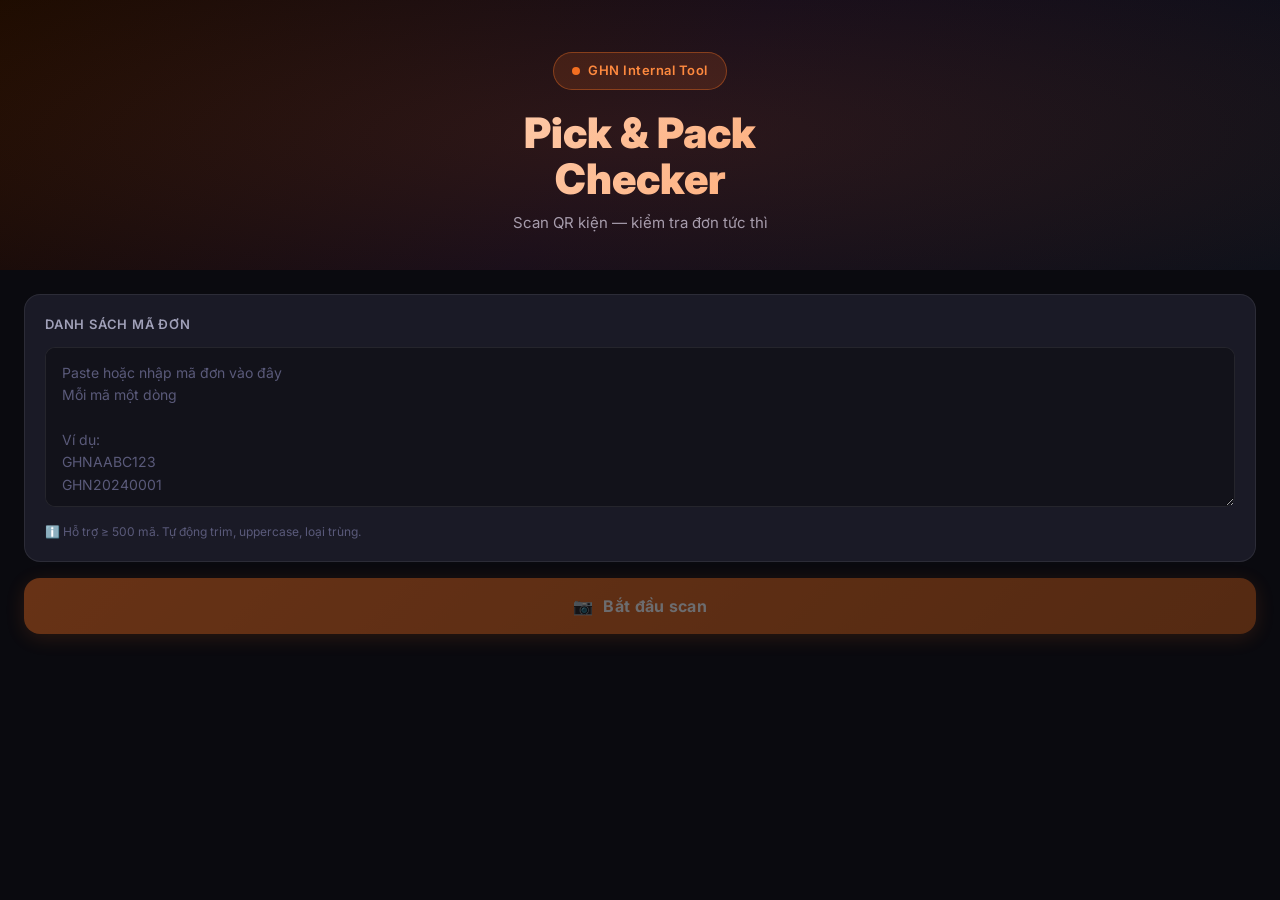
<file: index.html>
<!DOCTYPE html>
<html lang="vi">
<head>
  <meta charset="UTF-8" />
  <meta name="viewport" content="width=device-width, initial-scale=1.0, maximum-scale=1.0, user-scalable=no" />
  <meta name="description" content="GHN Barcode Pick & Pack Checker - Công cụ scan barcode kiểm tra đơn hàng cho NVPTTT" />
  <meta name="theme-color" content="#0a0a0f" />
  <title>GHN Pick & Pack Checker</title>
  <link rel="preconnect" href="https://fonts.googleapis.com" />
  <link rel="preconnect" href="https://fonts.gstatic.com" crossorigin />
  <link rel="stylesheet" href="https://fonts.googleapis.com/css2?family=Inter:wght@400;500;600;700;800;900&display=swap" />
  <link rel="stylesheet" href="style.css" />
</head>
<body>

  <!-- ===================== SETUP SCREEN ===================== -->
  <div id="setupScreen" class="screen active">
    <div class="setup-hero">
      <div class="logo-badge"><span class="dot"></span> GHN Internal Tool</div>
      <h1 class="setup-title">Pick &amp; Pack<br/>Checker</h1>
      <p class="setup-subtitle">Scan QR kiện — kiểm tra đơn tức thì</p>
    </div>

    <div class="setup-body">
      <!-- Saved list notice -->
      <div id="savedNotice" class="saved-notice" style="display:none">
        <span class="saved-notice-icon">💾</span>
        <div>
          <div class="saved-notice-title">Có danh sách đã lưu</div>
          <div class="saved-notice-sub" id="savedNoticeText"></div>
        </div>
        <button class="btn-icon" id="clearSavedBtn" title="Xoá">✕</button>
      </div>

      <div class="input-card">
        <div class="input-label">
          Danh sách mã đơn
          <span class="code-count-badge" id="codeCountBadge">0 mã</span>
        </div>
        <textarea
          id="codeListInput"
          placeholder="Paste hoặc nhập mã đơn vào đây&#10;Mỗi mã một dòng&#10;&#10;Ví dụ:&#10;GHNAABC123&#10;GHN20240001&#10;..."
          spellcheck="false"
        ></textarea>
        <div class="hint-text">
          ℹ️ Hỗ trợ ≥ 500 mã. Tự động trim, uppercase, loại trùng.
        </div>

        <div class="preview-list" id="previewList"></div>
      </div>

      <button class="btn btn-primary" id="startScanBtn" disabled>
        <span>📷</span> Bắt đầu scan
      </button>

      <div style="height: 24px;"></div>
    </div>
  </div>

  <!-- ===================== SCAN SCREEN ===================== -->
  <div id="scanScreen" class="screen">
    <!-- Header -->
    <div class="scan-header">
      <span class="scan-header-title">📦 Đang scan…</span>
      <span class="counter-badge" id="counterBadge">0 / 0</span>
    </div>

    <!-- Video -->
    <div class="scan-video-container">
      <video id="videoEl" autoplay muted playsinline></video>

      <!-- Guide frame -->
      <div class="scan-guide">
        <div class="scan-guide-corners"></div>
        <div class="scan-line"></div>
      </div>

      <!-- Result overlay -->
      <div class="result-overlay" id="resultOverlay">
        <span class="result-icon" id="resultIcon"></span>
        <span class="result-status" id="resultStatus"></span>
        <span class="result-code" id="resultCode"></span>
      </div>
    </div>

    <!-- Camera error fallback -->
    <div class="camera-error" id="cameraError">
      <div class="camera-error-icon">📵</div>
      <h2>Không truy cập được camera</h2>
      <p>Vui lòng cấp quyền camera cho trang web này trong cài đặt trình duyệt, sau đó thử lại.</p>
      <button class="btn btn-primary" id="retryCamera">🔄 Thử lại</button>
    </div>

    <!-- Bottom bar -->
    <div class="scan-bottom">
      <button class="btn btn-secondary btn-sm" id="toggleFlashBtn" style="display:none">🔦</button>
      <button class="btn btn-secondary btn-sm flex-1" id="goToReviewBtn">📋 Review</button>
      <button class="btn btn-secondary btn-sm" id="muteBtn" title="Tắt âm">🔔</button>
      <button class="btn btn-danger btn-sm" id="newBatchFromScanBtn">🗑 Batch mới</button>
    </div>
  </div>

  <!-- ===================== REVIEW SCREEN ===================== -->
  <div id="reviewScreen" class="screen">
    <div class="review-header">
      <button class="review-header-back" id="backToScanBtn">‹</button>
      <span class="review-header-title">Kết quả batch</span>
      <button class="btn btn-danger btn-sm" id="newBatchFromReviewBtn">Batch mới</button>
    </div>

    <div class="review-stats">
      <div class="stat-card scanned">
        <div class="stat-value" id="statScanned">0</div>
        <div class="stat-label">Đã scan</div>
      </div>
      <div class="stat-card remaining">
        <div class="stat-value" id="statRemaining">0</div>
        <div class="stat-label">Còn lại</div>
      </div>
    </div>

    <div class="progress-container">
      <div class="progress-bar"><div class="progress-fill" id="progressFill"></div></div>
      <div class="progress-label">
        <span id="progressLabel">0%</span>
        <span id="progressTotal">0 / 0 đơn</span>
      </div>
    </div>

    <div class="filter-tabs">
      <button class="filter-tab active" data-filter="all">Tất cả</button>
      <button class="filter-tab" data-filter="scanned">✅ Đã scan</button>
      <button class="filter-tab" data-filter="pending">⏳ Chưa scan</button>
    </div>

    <div class="review-list" id="reviewList"></div>
    <div style="height:24px"></div>
  </div>

  <!-- ===================== CONFIRM DIALOG ===================== -->
  <div class="dialog-backdrop" id="confirmDialogBackdrop">
    <div class="dialog-box">
      <div class="dialog-icon">⚠️</div>
      <h3 class="dialog-title">Bắt đầu batch mới?</h3>
      <p class="dialog-body">Toàn bộ danh sách và tiến độ scan hiện tại sẽ bị xoá. Hành động này không thể hoàn tác.</p>
      <div class="dialog-actions">
        <button class="btn btn-secondary btn-sm flex-1" id="confirmCancelBtn">Huỷ</button>
        <button class="btn btn-danger btn-sm flex-1" id="confirmOkBtn">Xoá &amp; bắt đầu lại</button>
      </div>
    </div>
  </div>

  <!-- ===================== TOAST ===================== -->
  <div class="toast" id="toast"></div>

  <script type="module" src="app.js"></script>
</body>
</html>
</file>
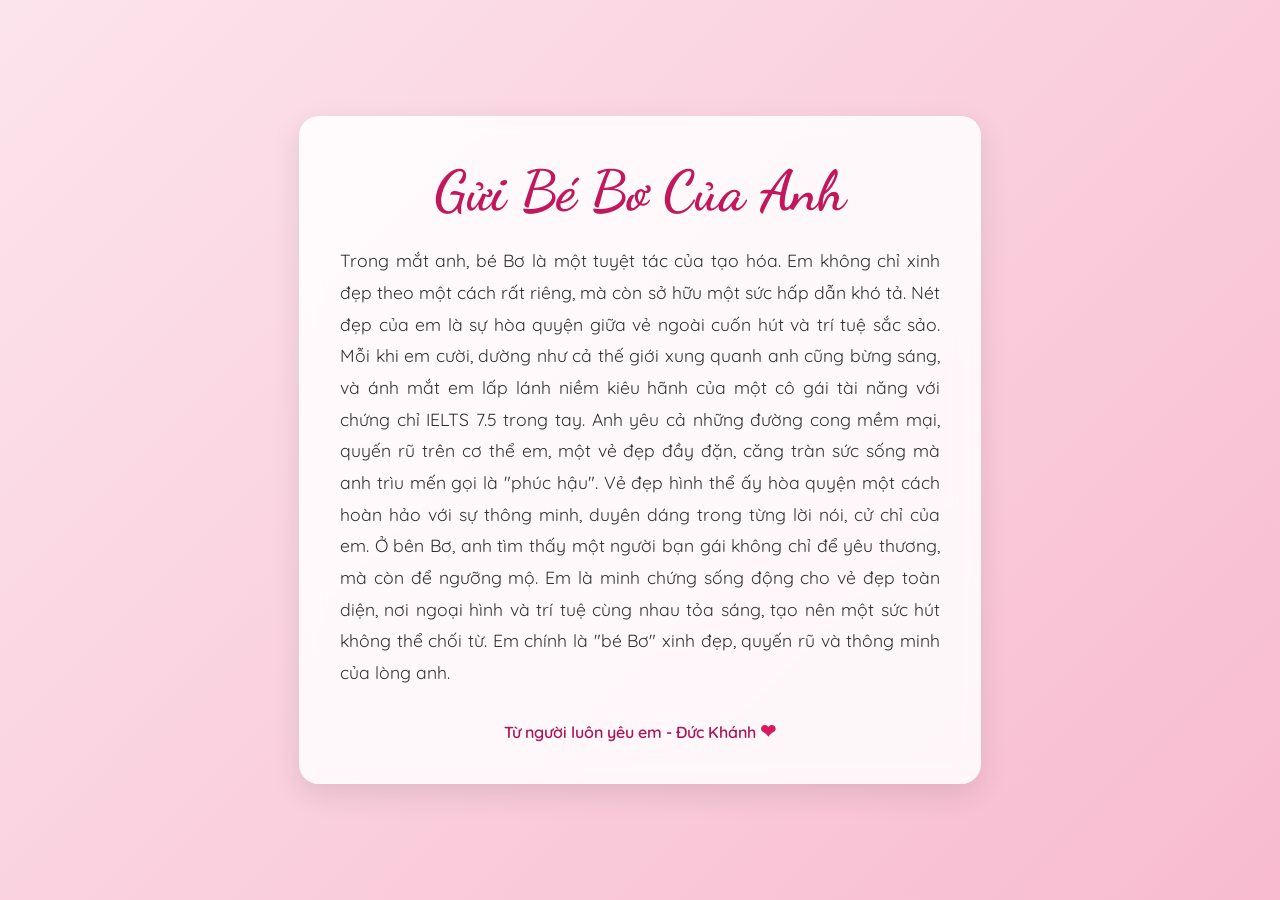
<file: 1.html>
<!DOCTYPE html>
<html lang="vi">
<head>
    <meta charset="UTF-8">
    <meta name="viewport" content="width=device-width, initial-scale=1.0">
    <title>Gửi Bé Bơ Của Anh</title>
    <style>
        /* --- Import Phông chữ từ Google Fonts --- */
        @import url('https://fonts.googleapis.com/css2?family=Dancing+Script:wght@700&family=Quicksand:wght@400;600&display=swap');

        /* --- Thiết lập chung cho trang --- */
        body {
            font-family: 'Quicksand', sans-serif;
            background: linear-gradient(135deg, #fce4ec, #f8bbd0); /* Nền màu hồng chuyển sắc */
            display: flex;
            justify-content: center;
            align-items: center;
            min-height: 100vh;
            margin: 0;
            padding: 20px;
            box-sizing: border-box;
            color: #444;
        }

        /* --- Khung chứa nội dung chính --- */
        .container {
            background-color: rgba(255, 255, 255, 0.85); /* Nền trắng mờ */
            backdrop-filter: blur(10px); /* Hiệu ứng kính mờ */
            border-radius: 20px;
            box-shadow: 0 10px 30px rgba(0, 0, 0, 0.1);
            max-width: 600px;
            width: 100%;
            padding: 40px;
            text-align: center;
            border: 1px solid rgba(255, 255, 255, 0.2);
            transition: transform 0.3s ease, box-shadow 0.3s ease;
        }

        /* Hiệu ứng khi di chuột vào khung */
        .container:hover {
            transform: translateY(-5px);
            box-shadow: 0 15px 35px rgba(0, 0, 0, 0.15);
        }

        /* --- Tiêu đề chính (Tên "Bé Bơ") --- */
        h1 {
            font-family: 'Dancing Script', cursive;
            font-size: 3.5rem; /* Cỡ chữ lớn */
            color: #c2185b; /* Màu hồng đậm */
            margin-top: 0;
            margin-bottom: 20px;
        }

        /* --- Đoạn văn mô tả --- */
        p {
            font-size: 1.1rem;
            line-height: 1.8; /* Giãn dòng cho dễ đọc */
            text-align: justify; /* Căn đều hai bên */
            color: #333;
            margin-bottom: 30px;
        }

        /* --- Chân trang --- */
        .footer {
            font-size: 1rem;
            color: #ad1457;
            font-weight: 600;
        }
        
        /* Biểu tượng trái tim */
        .heart {
            color: #d81b60;
            font-size: 1.2rem;
            animation: beat 1.2s infinite ease-in-out; /* Hiệu ứng trái tim đập */
        }

        /* Hiệu ứng nhịp đập cho trái tim */
        @keyframes beat {
            0%, 100% {
                transform: scale(1);
            }
            50% {
                transform: scale(1.15);
            }
        }
    </style>
</head>
<body>

    <div class="container">
        <h1>Gửi Bé Bơ Của Anh</h1>
        <p>
            Trong mắt anh, bé Bơ là một tuyệt tác của tạo hóa. Em không chỉ xinh đẹp theo một cách rất riêng, mà còn sở hữu một sức hấp dẫn khó tả. Nét đẹp của em là sự hòa quyện giữa vẻ ngoài cuốn hút và trí tuệ sắc sảo. Mỗi khi em cười, dường như cả thế giới xung quanh anh cũng bừng sáng, và ánh mắt em lấp lánh niềm kiêu hãnh của một cô gái tài năng với chứng chỉ IELTS 7.5 trong tay. Anh yêu cả những đường cong mềm mại, quyến rũ trên cơ thể em, một vẻ đẹp đầy đặn, căng tràn sức sống mà anh trìu mến gọi là "phúc hậu". Vẻ đẹp hình thể ấy hòa quyện một cách hoàn hảo với sự thông minh, duyên dáng trong từng lời nói, cử chỉ của em. Ở bên Bơ, anh tìm thấy một người bạn gái không chỉ để yêu thương, mà còn để ngưỡng mộ. Em là minh chứng sống động cho vẻ đẹp toàn diện, nơi ngoại hình và trí tuệ cùng nhau tỏa sáng, tạo nên một sức hút không thể chối từ. Em chính là "bé Bơ" xinh đẹp, quyến rũ và thông minh của lòng anh.
        </p>
        <div class="footer">
            Từ người luôn yêu em - Đức Khánh <span class="heart">❤</span>
        </div>
    </div>

</body>
</html>
</file>
<file: style.css>
/* ============================================================
   GHN Pick & Pack Checker — style.css
   ============================================================ */

*, *::before, *::after { box-sizing: border-box; margin: 0; padding: 0; }

:root {
  --bg-primary:    #0a0a0f;
  --bg-secondary:  #12121a;
  --bg-card:       #1a1a26;
  --accent:        #f36f21;
  --accent-dark:   #c45a18;
  --accent-light:  #ff8c42;
  --success:       #22c55e;
  --success-bg:    rgba(34,197,94,.15);
  --warning:       #f59e0b;
  --warning-bg:    rgba(245,158,11,.15);
  --danger:        #ef4444;
  --danger-bg:     rgba(239,68,68,.15);
  --text-primary:  #f0f0f0;
  --text-secondary:#a0a0b8;
  --text-muted:    #5a5a7a;
  --border:        rgba(255,255,255,.08);
  --border-accent: rgba(243,111,33,.4);
  --radius:        16px;
  --radius-sm:     10px;
}

html, body { height: 100%; width: 100%; overflow: hidden; }

body {
  font-family: 'Inter', -apple-system, BlinkMacSystemFont, sans-serif;
  background: var(--bg-primary);
  color: var(--text-primary);
  font-size: 16px;
  line-height: 1.5;
  -webkit-font-smoothing: antialiased;
}

/* ── Screens ─────────────────────────────────────────── */
.screen {
  position: fixed; inset: 0;
  display: flex; flex-direction: column;
  overflow-y: auto; overflow-x: hidden;
  opacity: 0; pointer-events: none;
  transition: opacity .25s ease;
}
.screen.active { opacity: 1; pointer-events: all; }

/* ── Setup Hero ──────────────────────────────────────── */
.setup-hero {
  background: linear-gradient(135deg,#1a0a00 0%,#0f0a1a 50%,#0a0f1a 100%);
  padding: 52px 24px 36px;
  text-align: center;
  position: relative;
  overflow: hidden;
}
.setup-hero::before {
  content:'';
  position:absolute; top:-50%; left:-50%; width:200%; height:200%;
  background: radial-gradient(ellipse at 50% 50%, rgba(243,111,33,.13) 0%, transparent 60%);
  pointer-events:none;
}

.logo-badge {
  display:inline-flex; align-items:center; gap:8px;
  background: rgba(243,111,33,.15);
  border: 1px solid var(--border-accent);
  border-radius: 100px; padding: 8px 18px;
  font-size:13px; font-weight:600; color:var(--accent-light);
  margin-bottom:20px; letter-spacing:.5px;
}
.logo-badge .dot {
  width:8px; height:8px; background:var(--accent); border-radius:50%;
  animation: pulse 2s infinite;
}
@keyframes pulse {
  0%,100%{opacity:1;transform:scale(1)}
  50%{opacity:.5;transform:scale(.8)}
}

.setup-title {
  font-size: clamp(28px,7vw,42px);
  font-weight:900; line-height:1.1; margin-bottom:10px;
  background: linear-gradient(135deg,#fff 0%,var(--accent-light) 100%);
  -webkit-background-clip:text; -webkit-text-fill-color:transparent;
  background-clip:text;
}
.setup-subtitle { color:var(--text-secondary); font-size:15px; }

/* ── Setup Body ──────────────────────────────────────── */
.setup-body { padding:24px; flex:1; }

.saved-notice {
  display:flex; align-items:center; gap:12px;
  background: rgba(243,111,33,.1);
  border: 1px solid var(--border-accent);
  border-radius: var(--radius-sm);
  padding:14px 16px; margin-bottom:16px;
}
.saved-notice-icon { font-size:24px; }
.saved-notice-title { font-size:14px; font-weight:700; color:var(--accent-light); }
.saved-notice-sub { font-size:12px; color:var(--text-muted); }
.btn-icon {
  background:none; border:none; color:var(--text-muted);
  font-size:18px; cursor:pointer; padding:4px; margin-left:auto;
  -webkit-tap-highlight-color:transparent;
}

.input-card {
  background:var(--bg-card); border:1px solid var(--border);
  border-radius:var(--radius); padding:20px; margin-bottom:16px;
}
.input-label {
  display:flex; align-items:center; justify-content:space-between;
  font-size:13px; font-weight:600; color:var(--text-secondary);
  text-transform:uppercase; letter-spacing:.8px; margin-bottom:12px;
}
.code-count-badge {
  background:var(--accent); color:white;
  font-size:11px; font-weight:700; padding:3px 10px;
  border-radius:100px; display:none;
}
.code-count-badge.visible { display:inline-block; }

textarea {
  width:100%; background:var(--bg-secondary);
  border:1.5px solid var(--border); border-radius:var(--radius-sm);
  color:var(--text-primary); font-family:'Inter',monospace;
  font-size:14px; line-height:1.6; padding:14px 16px;
  resize:vertical; min-height:160px; max-height:40vh;
  outline:none; transition:border-color .2s;
}
textarea::placeholder { color:var(--text-muted); }
textarea:focus { border-color:var(--accent); }

.hint-text {
  font-size:12px; color:var(--text-muted);
  margin-top:10px; display:flex; align-items:flex-start; gap:6px;
}

.preview-list {
  background:var(--bg-secondary); border-radius:var(--radius-sm);
  padding:12px 16px; margin-top:12px;
  max-height:110px; overflow-y:auto; display:none;
}
.preview-list.visible { display:block; }
.preview-item {
  font-size:13px; color:var(--text-secondary);
  font-family:monospace; padding:3px 0;
  border-bottom:1px solid var(--border);
}
.preview-item:last-child { border-bottom:none; }

/* ── Buttons ─────────────────────────────────────────── */
.btn {
  display:flex; align-items:center; justify-content:center; gap:10px;
  width:100%; padding:18px 24px; border-radius:var(--radius);
  border:none; font-family:'Inter',sans-serif;
  font-size:16px; font-weight:700; cursor:pointer;
  transition:all .2s ease; -webkit-tap-highlight-color:transparent;
  letter-spacing:.3px; text-align:center;
}
.btn:active { transform:scale(.97); }

.btn-primary {
  background: linear-gradient(135deg,var(--accent) 0%,var(--accent-dark) 100%);
  color:white; box-shadow:0 4px 20px rgba(243,111,33,.35);
}
.btn-primary:hover { box-shadow:0 6px 28px rgba(243,111,33,.5); }
.btn-primary:disabled { opacity:.4; cursor:not-allowed; transform:none; }

.btn-secondary {
  background:var(--bg-card); color:var(--text-secondary);
  border:1.5px solid var(--border);
}
.btn-danger {
  background:var(--danger-bg); color:var(--danger);
  border:1.5px solid rgba(239,68,68,.3);
}
.btn-sm {
  padding:10px 16px; font-size:14px;
  width:auto; border-radius:var(--radius-sm);
}
.flex-1 { flex:1; }

/* ── Scan Screen ─────────────────────────────────────── */
#scanScreen { background:#000; position:fixed; }

.scan-header {
  position:absolute; top:0; left:0; right:0; z-index:10;
  padding:env(safe-area-inset-top,16px) 20px 16px;
  padding-top:max(env(safe-area-inset-top),16px);
  background:linear-gradient(to bottom,rgba(0,0,0,.85) 0%,transparent 100%);
  display:flex; align-items:center; justify-content:space-between;
}
.scan-header-title { font-size:14px; font-weight:700; color:white; letter-spacing:.5px; }
.counter-badge {
  background:rgba(243,111,33,.9); backdrop-filter:blur(10px);
  border-radius:100px; padding:6px 18px;
  font-size:16px; font-weight:800; color:white;
}

.scan-video-container {
  position:relative; width:100%; height:100%;
  display:flex; align-items:center; justify-content:center;
}
#videoEl { width:100%; height:100%; object-fit:cover; display:block; }

/* Guide frame */
.scan-guide {
  position:absolute; top:50%; left:50%;
  transform:translate(-50%,-58%);
  width:min(78%,300px); aspect-ratio:2.5/1;
  pointer-events:none; z-index:5;
}
.scan-guide::before,.scan-guide::after {
  content:''; position:absolute; width:34px; height:34px;
  border-color:rgba(243,111,33,.95); border-style:solid;
}
.scan-guide::before {
  top:0;left:0; border-width:3px 0 0 3px; border-radius:4px 0 0 0;
}
.scan-guide::after {
  bottom:0;right:0; border-width:0 3px 3px 0; border-radius:0 0 4px 0;
}
.scan-guide-corners { position:absolute; inset:0; }
.scan-guide-corners::before,.scan-guide-corners::after {
  content:''; position:absolute; width:34px; height:34px;
  border-color:rgba(243,111,33,.95); border-style:solid;
}
.scan-guide-corners::before { top:0;right:0; border-width:3px 3px 0 0; border-radius:0 4px 0 0; }
.scan-guide-corners::after  { bottom:0;left:0; border-width:0 0 3px 3px; border-radius:0 0 0 4px; }

.scan-line {
  position:absolute; left:8%;right:8%; height:2px;
  background:linear-gradient(90deg,transparent,var(--accent),transparent);
  animation:scanLine 2.2s linear infinite;
}
@keyframes scanLine {
  0%   { top:8%; opacity:0; }
  10%  { opacity:1; }
  90%  { opacity:1; }
  100% { top:92%; opacity:0; }
}

/* Result overlay */
.result-overlay {
  position:absolute; bottom:130px; left:20px; right:20px; z-index:20;
  padding:18px 24px; border-radius:var(--radius);
  backdrop-filter:blur(20px);
  transform:translateY(24px); opacity:0;
  transition:all .28s cubic-bezier(.34,1.56,.64,1);
  border:1.5px solid transparent; text-align:center;
  pointer-events:none;
}
.result-overlay.show { transform:translateY(0); opacity:1; }
.result-overlay.found      { background:rgba(34,197,94,.93);  border-color:rgba(34,197,94,.5); }
.result-overlay.duplicate  { background:rgba(245,158,11,.93); border-color:rgba(245,158,11,.5); }
.result-overlay.notfound   { background:rgba(239,68,68,.93);  border-color:rgba(239,68,68,.5); }

.result-icon   { font-size:38px; margin-bottom:4px; display:block; }
.result-status {
  font-size:30px; font-weight:900; color:white; display:block;
  letter-spacing:2px; text-shadow:0 2px 8px rgba(0,0,0,.3);
}
.result-code {
  font-size:13px; color:rgba(255,255,255,.85); display:block;
  margin-top:5px; font-family:monospace; letter-spacing:1px;
  word-break:break-all;
}

/* Camera error */
.camera-error {
  position:absolute; inset:0; z-index:30;
  display:none; flex-direction:column;
  align-items:center; justify-content:center;
  padding:40px 24px; text-align:center;
  background:var(--bg-primary);
}
.camera-error.show { display:flex; }
.camera-error-icon { font-size:64px; margin-bottom:20px; }
.camera-error h2 { font-size:22px; font-weight:800; margin-bottom:10px; }
.camera-error p { color:var(--text-secondary); font-size:14px; margin-bottom:24px; max-width:300px; }

/* Scan bottom bar */
.scan-bottom {
  position:absolute; bottom:0; left:0; right:0; z-index:10;
  padding:16px 16px max(env(safe-area-inset-bottom),20px);
  background:linear-gradient(to top,rgba(0,0,0,.9) 0%,transparent 100%);
  display:flex; gap:10px; align-items:center;
}

/* ── Review Screen ───────────────────────────────────── */
.review-header {
  background:var(--bg-secondary); border-bottom:1px solid var(--border);
  padding:14px 20px; display:flex; align-items:center; gap:14px;
  position:sticky; top:0; z-index:10;
}
.review-header-back {
  background:none; border:none; color:var(--accent);
  font-size:28px; cursor:pointer; line-height:1;
  -webkit-tap-highlight-color:transparent;
}
.review-header-title { font-size:17px; font-weight:800; flex:1; }

.review-stats { display:grid; grid-template-columns:1fr 1fr; gap:12px; padding:20px; }
.stat-card {
  background:var(--bg-card); border:1px solid var(--border);
  border-radius:var(--radius-sm); padding:16px; text-align:center;
}
.stat-value { font-size:36px; font-weight:900; line-height:1; margin-bottom:4px; }
.stat-label {
  font-size:11px; font-weight:600; color:var(--text-muted);
  text-transform:uppercase; letter-spacing:.5px;
}
.stat-card.scanned   .stat-value { color:var(--success); }
.stat-card.remaining .stat-value { color:var(--danger); }

.progress-container { padding:0 20px 20px; }
.progress-bar { height:8px; background:var(--bg-card); border-radius:100px; overflow:hidden; }
.progress-fill {
  height:100%; border-radius:100px;
  background:linear-gradient(90deg,var(--success),#4ade80);
  transition:width .4s ease; width:0%;
}
.progress-label {
  display:flex; justify-content:space-between;
  font-size:12px; color:var(--text-muted); margin-top:6px;
}

.filter-tabs { display:flex; padding:0 20px; gap:8px; margin-bottom:12px; }
.filter-tab {
  padding:8px 16px; border-radius:100px;
  border:1.5px solid var(--border); background:none;
  color:var(--text-secondary); font-family:'Inter',sans-serif;
  font-size:13px; font-weight:600; cursor:pointer;
  transition:all .2s; -webkit-tap-highlight-color:transparent; white-space:nowrap;
}
.filter-tab.active { background:var(--accent); border-color:var(--accent); color:white; }

.review-list { padding:0 20px; display:flex; flex-direction:column; gap:8px; }
.review-item {
  display:flex; align-items:center; gap:14px;
  background:var(--bg-card); border:1px solid var(--border);
  border-radius:var(--radius-sm); padding:14px 16px;
  transition:all .2s;
}
.review-item.scanned { border-color:rgba(34,197,94,.25); background:rgba(34,197,94,.06); }
.review-item.pending { border-color:rgba(239,68,68,.25); background:rgba(239,68,68,.06); }

.review-item-icon { font-size:20px; flex-shrink:0; }
.review-item-code {
  font-family:monospace; font-size:15px; font-weight:600;
  color:var(--text-primary); flex:1; word-break:break-all;
}
.review-item-badge {
  font-size:11px; font-weight:700; padding:4px 10px;
  border-radius:100px; flex-shrink:0;
}
.review-item.scanned .review-item-badge { background:var(--success-bg); color:var(--success); }
.review-item.pending .review-item-badge { background:var(--danger-bg); color:var(--danger); }

/* ── Confirm Dialog ──────────────────────────────────── */
.dialog-backdrop {
  position:fixed; inset:0; z-index:100;
  background:rgba(0,0,0,.7); backdrop-filter:blur(8px);
  display:flex; align-items:center; justify-content:center;
  padding:24px; opacity:0; pointer-events:none;
  transition:opacity .2s;
}
.dialog-backdrop.show { opacity:1; pointer-events:all; }
.dialog-box {
  background:var(--bg-card); border:1px solid var(--border);
  border-radius:var(--radius); padding:28px 24px;
  max-width:360px; width:100%;
  transform:scale(.95); transition:transform .2s;
}
.dialog-backdrop.show .dialog-box { transform:scale(1); }
.dialog-icon  { font-size:48px; text-align:center; margin-bottom:12px; }
.dialog-title { font-size:20px; font-weight:800; text-align:center; margin-bottom:10px; }
.dialog-body  { font-size:14px; color:var(--text-secondary); text-align:center; margin-bottom:24px; line-height:1.6; }
.dialog-actions { display:flex; gap:12px; }

/* ── Toast ───────────────────────────────────────────── */
.toast {
  position:fixed; bottom:32px; left:50%; transform:translateX(-50%) translateY(80px);
  background:rgba(30,30,50,.95); backdrop-filter:blur(16px);
  border:1px solid var(--border); border-radius:100px;
  padding:14px 24px; font-size:15px; font-weight:600;
  color:white; z-index:200; white-space:nowrap;
  transition:transform .35s cubic-bezier(.34,1.56,.64,1), opacity .35s;
  opacity:0; pointer-events:none;
}
.toast.show { transform:translateX(-50%) translateY(0); opacity:1; }

/* ── Mute indicator ──────────────────────────────────── */
.muted #muteBtn { opacity:.5; }
</file>
